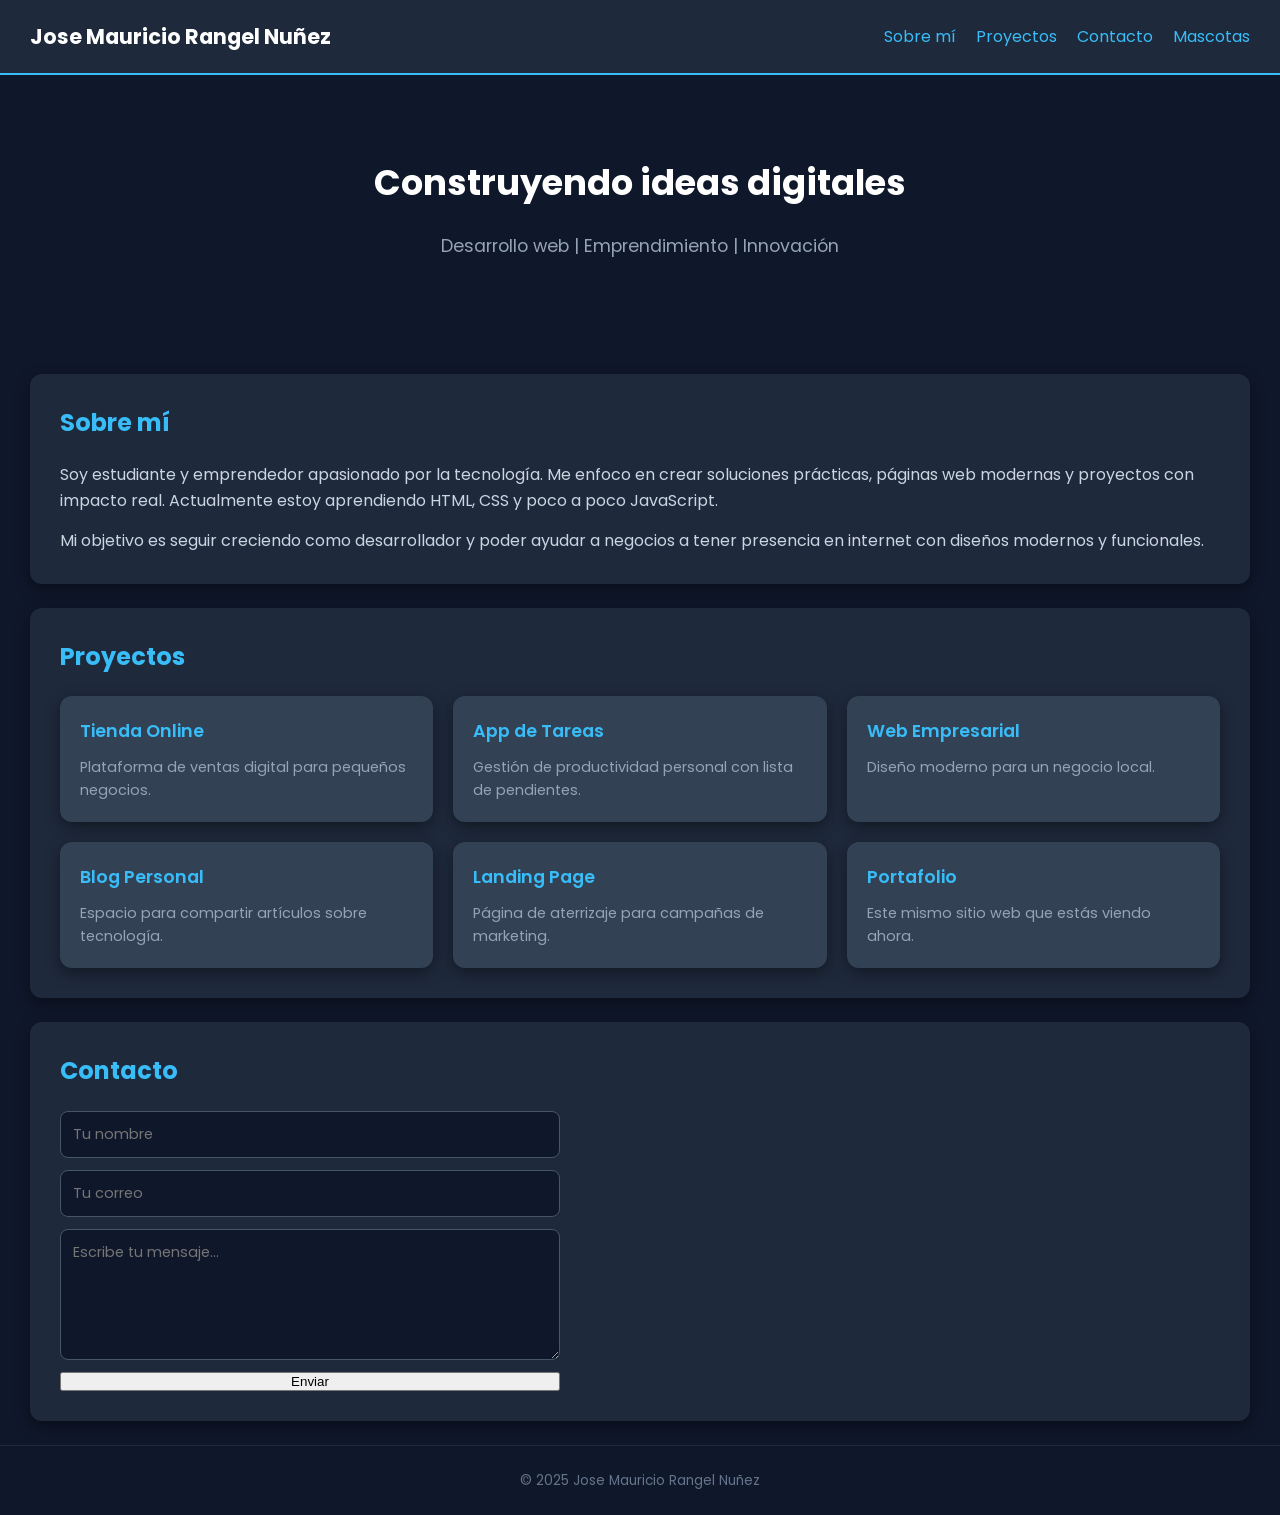
<file: modulo 1/semana1/index.html>
<!DOCTYPE html>
<html lang="es">
<head>
  <meta charset="UTF-8">
  <meta name="viewport" content="width=device-width, initial-scale=1.0">
  <title>Portafolio - Jose Mauricio</title>

  <!-- Fuente de Google Fonts -->
  <link href="https://fonts.googleapis.com/css2?family=Poppins:wght@300;500;700&display=swap" rel="stylesheet">

  <!-- Hoja de estilos -->
  <link rel="stylesheet" href="styles.css">
</head>

<body>

  <!-- HEADER con Flexbox para alinear y distribuir -->
  <header class="header">
    <h1 class="logo">Jose Mauricio Rangel Nuñez</h1>
    <nav>
      <ul class="nav-links">
        <li><a href="#sobre-mi">Sobre mí</a></li>
        <li><a href="#proyectos">Proyectos</a></li>
        <li><a href="#contacto">Contacto</a></li>
        <li><a href="mascotas.html">Mascotas</a></li>
      </ul>
    </nav>
  </header>

  <!-- SECCIÓN HERO -->
  <section class="hero">
    <h2>Construyendo ideas digitales</h2>
    <p>Desarrollo web | Emprendimiento | Innovación</p>
  </section>

  <!-- SECCIÓN SOBRE MÍ -->
  <section id="sobre-mi" class="seccion">
    <h2>Sobre mí</h2>
    <div class="sobre-mi-contenido">
      <p>
        Soy estudiante y emprendedor apasionado por la tecnología.
        Me enfoco en crear soluciones prácticas, páginas web modernas
        y proyectos con impacto real. Actualmente estoy aprendiendo
        HTML, CSS y poco a poco JavaScript.
      </p>
      <p>
        Mi objetivo es seguir creciendo como desarrollador y poder
        ayudar a negocios a tener presencia en internet con diseños
        modernos y funcionales.
      </p>
    </div>
  </section>

  <!-- SECCIÓN PROYECTOS organizada con CSS Grid -->
  <section id="proyectos" class="seccion">
    <h2>Proyectos</h2>
    <!-- Contenedor grid para las tarjetas de proyectos -->
    <div class="grid-proyectos">

      <div class="tarjeta-proyecto">
        <h3><a href="#">Tienda Online</a></h3>
        <p>Plataforma de ventas digital para pequeños negocios.</p>
      </div>

      <div class="tarjeta-proyecto">
        <h3><a href="#">App de Tareas</a></h3>
        <p>Gestión de productividad personal con lista de pendientes.</p>
      </div>

      <div class="tarjeta-proyecto">
        <h3><a href="#">Web Empresarial</a></h3>
        <p>Diseño moderno para un negocio local.</p>
      </div>

      <div class="tarjeta-proyecto">
        <h3><a href="#">Blog Personal</a></h3>
        <p>Espacio para compartir artículos sobre tecnología.</p>
      </div>

      <div class="tarjeta-proyecto">
        <h3><a href="#">Landing Page</a></h3>
        <p>Página de aterrizaje para campañas de marketing.</p>
      </div>

      <div class="tarjeta-proyecto">
        <h3><a href="#">Portafolio</a></h3>
        <p>Este mismo sitio web que estás viendo ahora.</p>
      </div>

    </div>
  </section>

  <!-- SECCIÓN CONTACTO -->
  <section id="contacto" class="seccion">
    <h2>Contacto</h2>
    <form class="formulario">
      <input type="text" placeholder="Tu nombre" required>
      <input type="email" placeholder="Tu correo" required>
      <textarea placeholder="Escribe tu mensaje..." rows="5"></textarea>
      <button type="submit">Enviar</button>
    </form>
  </section>

  <!-- PIE DE PÁGINA -->
  <footer>
    <p>© 2025 Jose Mauricio Rangel Nuñez</p>
  </footer>

</body>
</html>
</file>
<file: modulo 1/semana1/styles.css>
/* ==============================================
   VARIABLES GLOBALES EN :root (TASK 4)
   Definimos colores y tipografía en un solo lugar
   para no repetir valores en todo el CSS
   ============================================== */
:root {
  /* Colores principales */
  --color-fondo: #0f172a;
  --color-fondo-claro: #1e293b;
  --color-fondo-tarjeta: #334155;
  --color-acento: #38bdf8;
  --color-acento-hover: #7dd3fc;
  --color-acento-oscuro: #0ea5e9;
  --color-texto: white;
  --color-texto-claro: #cbd5e1;
  --color-texto-gris: #94a3b8;
  --color-texto-oscuro: #64748b;
  --color-borde: #475569;

  /* Tipografía */
  --fuente-principal: 'Poppins', sans-serif;

  /* Bordes */
  --borde-redondo: 0.75rem;
  --borde-redondo-sm: 0.5rem;

  /* Sombras */
  --sombra-tarjeta: 0 5px 15px rgba(0, 0, 0, 0.4);
  --sombra-imagen: 0 4px 12px rgba(0, 0, 0, 0.5);
}

/* ===========================
   RESET BÁSICO
   =========================== */
* {
  margin: 0;
  padding: 0;
  box-sizing: border-box;
}

html {
  scroll-behavior: smooth;
}

/* ===========================
   ESTILOS GENERALES DEL BODY
   Usamos rem en vez de px para
   que el texto sea responsivo
   =========================== */
body {
  font-family: var(--fuente-principal);
  background-color: var(--color-fondo);
  color: var(--color-texto);
  line-height: 1.6;
  font-size: 1rem;
}

/* ==============================================
   HEADER CON FLEXBOX (TASK 2)
   - display: flex para alinear logo y nav
   - justify-content: space-between los separa
   - align-items: center los centra verticalmente
   ============================================== */
.header {
  display: flex;
  justify-content: space-between;
  align-items: center;
  padding: 1.25rem 1.875rem;
  background-color: var(--color-fondo-claro);
  border-bottom: 2px solid var(--color-acento);
  flex-wrap: wrap;
}

.logo {
  font-size: 1.3rem;
  font-weight: 700;
}

/* ==============================================
   NAVEGACIÓN CON FLEXBOX
   - display: flex pone los links en fila
   - gap: espacio entre cada link
   ============================================== */
.nav-links {
  list-style: none;
  display: flex;
  gap: 1.25rem;
  align-items: center;
  flex-wrap: wrap;
}

/* ===========================
   ENLACES (estilos agrupados)
   =========================== */
a {
  color: var(--color-acento);
  text-decoration: none;
  transition: color 0.3s;
}

a:hover {
  color: var(--color-acento-hover);
}

/* Enlace de volver en mascotas.html */
.enlace-volver {
  font-weight: 500;
  padding: 0.5rem 1rem;
  border: 1px solid var(--color-acento);
  border-radius: var(--borde-redondo-sm);
  transition: background-color 0.3s, color 0.3s;
}

.enlace-volver:hover {
  background-color: var(--color-acento);
  color: var(--color-fondo);
}

/* ==============================================
   BOTONES (estilos agrupados - TASK 4)
   Todos los botones comparten estos estilos base
   ============================================== */
.btn {
  padding: 0.75rem 1.5rem;
  border: none;
  background-color: var(--color-acento);
  color: var(--color-fondo);
  font-family: var(--fuente-principal);
  font-size: 1rem;
  font-weight: 600;
  border-radius: var(--borde-redondo-sm);
  cursor: pointer;
  transition: background-color 0.3s, transform 0.2s;
}

.btn:hover {
  background-color: var(--color-acento-oscuro);
  transform: translateY(-2px);
}

/* Variante de botón para cerrar */
.btn-cerrar {
  background-color: transparent;
  color: var(--color-acento);
  border: 1px solid var(--color-acento);
  font-size: 0.85rem;
  padding: 0.4rem 1rem;
}

.btn-cerrar:hover {
  background-color: var(--color-acento);
  color: var(--color-fondo);
}

/* ===========================
   SECCIÓN HERO
   =========================== */
.hero {
  display: flex;
  flex-direction: column;
  justify-content: center;
  align-items: center;
  text-align: center;
  padding: 5rem 1.25rem;
  background-color: var(--color-fondo);
  gap: 0.625rem;
}

.hero h2 {
  font-size: 2.2rem;
  margin-bottom: 0.625rem;
}

.hero p {
  color: var(--color-texto-gris);
  font-size: 1.1rem;
  margin-bottom: 0.625rem;
}

/* ===========================
   MENSAJE DE BIENVENIDA
   Oculto por defecto, se muestra
   con JavaScript (TASK 5)
   =========================== */
.mensaje-bienvenida {
  display: none;
  background-color: var(--color-fondo-claro);
  border: 1px solid var(--color-acento);
  border-radius: var(--borde-redondo);
  padding: 1.25rem;
  margin: 1.25rem 1.875rem;
  text-align: center;
  animation: aparecer 0.5s ease;
}

/* Clase para mostrar el mensaje con JS */
.mensaje-bienvenida.visible {
  display: block;
}

.mensaje-bienvenida p {
  margin-bottom: 0.625rem;
  font-size: 1.1rem;
}

/* ===========================
   SECCIONES GENERALES
   (estilos agrupados - TASK 4)
   =========================== */
.seccion {
  background-color: var(--color-fondo-claro);
  margin: 1.5rem 1.875rem;
  padding: 1.875rem;
  border-radius: var(--borde-redondo);
  box-shadow: var(--sombra-tarjeta);
}

.seccion h2 {
  margin-bottom: 1.25rem;
  font-size: 1.5rem;
  color: var(--color-acento);
}

.seccion p {
  color: var(--color-texto-claro);
}

/* ===========================
   SOBRE MÍ
   =========================== */
.sobre-mi-contenido {
  display: flex;
  flex-direction: column;
  gap: 0.9375rem;
}

/* Contenido extra oculto por defecto (TASK 5) */
.info-extra {
  display: none;
  margin-top: 1rem;
  padding: 1rem;
  background-color: var(--color-fondo-tarjeta);
  border-radius: var(--borde-redondo-sm);
  animation: aparecer 0.5s ease;
}

.info-extra.visible {
  display: block;
}

#btn-mas-info {
  margin-top: 1rem;
}

/* ==============================================
   PROYECTOS CON CSS GRID
   - 3 columnas en escritorio (TASK 3)
   ============================================== */
.grid-proyectos {
  display: grid;
  grid-template-columns: repeat(3, 1fr);
  gap: 1.25rem;
}

/* ==============================================
   TARJETAS (estilos agrupados - TASK 4)
   Proyectos y mascotas comparten estilos base
   ============================================== */
.tarjeta-proyecto,
.tarjeta-mascota {
  padding: 1.25rem;
  border-radius: var(--borde-redondo);
  box-shadow: var(--sombra-tarjeta);
  transition: transform 0.3s;
}

.tarjeta-proyecto:hover,
.tarjeta-mascota:hover {
  transform: translateY(-5px);
}

/* Estilos específicos de proyectos */
.tarjeta-proyecto {
  background-color: var(--color-fondo-tarjeta);
}

.tarjeta-proyecto h3 {
  margin-bottom: 0.625rem;
}

.tarjeta-proyecto h3 a {
  font-size: 1.1rem;
  font-weight: 600;
}

.tarjeta-proyecto p {
  font-size: 0.9rem;
  color: var(--color-texto-gris);
}

/* Estilos específicos de mascotas */
.tarjeta-mascota {
  background-color: var(--color-fondo-claro);
  text-align: center;
  flex-basis: 17.5rem;
  flex-grow: 0;
}

.tarjeta-mascota h3 {
  margin: 0.75rem 0 0.5rem;
  font-size: 1.2rem;
  color: var(--color-acento);
}

.tarjeta-mascota p {
  color: var(--color-texto-gris);
  font-size: 0.9rem;
}

/* ===========================
   FORMULARIO DE CONTACTO
   =========================== */
.formulario {
  display: flex;
  flex-direction: column;
  max-width: 31.25rem;
}

.formulario input,
.formulario textarea {
  margin-bottom: 0.75rem;
  padding: 0.75rem;
  border: 1px solid var(--color-borde);
  border-radius: var(--borde-redondo-sm);
  background-color: var(--color-fondo);
  color: var(--color-texto);
  font-family: var(--fuente-principal);
  font-size: 0.9rem;
}

.formulario input:focus,
.formulario textarea:focus {
  outline: none;
  border-color: var(--color-acento);
}

/* Mensaje de confirmación del formulario (oculto) */
.mensaje-formulario {
  display: none;
  margin-top: 1rem;
  padding: 0.75rem;
  background-color: var(--color-fondo-tarjeta);
  border-radius: var(--borde-redondo-sm);
  color: #4ade80;
  text-align: center;
  animation: aparecer 0.5s ease;
}

.mensaje-formulario.visible {
  display: block;
}

/* ==============================================
   GALERÍA CON FLEXBOX
   - flex-wrap: wrap para que salten de fila
   ============================================== */
.galeria-flex {
  display: flex;
  flex-wrap: wrap;
  justify-content: center;
  gap: 1.5rem;
  padding: 2.5rem 1.875rem;
}

/* ==============================================
   MOSAICO CON CSS GRID
   - 3 columnas en escritorio
   ============================================== */
.mosaico-grid {
  display: grid;
  grid-template-columns: repeat(3, 1fr);
  gap: 0.9375rem;
  margin-top: 1.25rem;
}

.mosaico-item {
  border-radius: var(--borde-redondo);
  overflow: hidden;
  height: 150px;  /* antes 200px */
  background-color: var(--color-fondo-tarjeta);
  display: flex;
  align-items: center;
  justify-content: center;
}

.item-grande {
  grid-row: span 2;
  height: calc(300px + 0.9375rem);
}


.item-grande {
  grid-row: span 2;
  height: calc(300px + 0.9375rem); 
}
.item-ancho {
  grid-column: span 2;
}

/* ==============================================
   IMÁGENES RESPONSIVAS (TASK 3)
   - max-width: 100% para que no se desborden
   - height: auto para mantener la proporción
   ============================================== */
/* DESPUÉS - corregido */
.mosaico-item img {
  width: 100%;
  height: 100%;
  max-width: 100%;
  object-fit: cover;  
  border-radius: var(--borde-redondo);
  box-shadow: var(--sombra-imagen);
  transition: transform 0.3s;
  display: block;
}

.mosaico-item img:hover {
  transform: scale(1.05);
}

.tarjeta-mascota img {
  max-width: 100%;
  width: 13.75rem;
  height: 12.5rem;
  object-fit: cover;
  border-radius: var(--borde-redondo);
  box-shadow: var(--sombra-imagen);
}

/* ===========================
   PIE DE PÁGINA
   =========================== */
footer {
  display: flex;
  justify-content: center;
  align-items: center;
  padding: 1.5rem;
  color: var(--color-texto-oscuro);
  font-size: 0.85rem;
  border-top: 1px solid var(--color-fondo-claro);
  margin-top: 1.25rem;
}

/* ===========================
   ANIMACIÓN PARA ELEMENTOS
   QUE APARECEN CON JS
   =========================== */
@keyframes aparecer {
  from {
    opacity: 0;
    transform: translateY(-10px);
  }
  to {
    opacity: 1;
    transform: translateY(0);
  }
}

/* ==============================================
   MEDIA QUERIES - DISEÑO RESPONSIVO (TASK 2)
   ============================================== */

/* ---- TABLETS (pantallas medianas, hasta 768px) ---- */
@media (max-width: 768px) {
  /* Header en columna */
  .header {
    flex-direction: column;
    gap: 0.9375rem;
    text-align: center;
  }

  /* Nav centrada */
  .nav-links {
    justify-content: center;
  }

  /* Proyectos a 2 columnas */
  .grid-proyectos {
    grid-template-columns: repeat(2, 1fr);
  }

  /* Mosaico a 3 columnas (se mantiene) */
  .mosaico-grid {
    grid-template-columns: repeat(3, 1fr);
  }

  /* Hero texto más pequeño */
  .hero h2 {
    font-size: 1.8rem;
  }
}

/* ---- MÓVILES (pantallas pequeñas, hasta 480px) ---- */
@media (max-width: 480px) {
  /* Nav en columna */
  .nav-links {
    flex-direction: column;
    gap: 0.625rem;
  }
  
  /* Proyectos a 1 columna */
  .grid-proyectos {
    grid-template-columns: 1fr;
  }

  /* Galería flexbox: tarjetas a ancho completo */
  .tarjeta-mascota {
    flex-basis: 100%;
  }

  /* Mosaico a 2 columnas */
  .mosaico-grid {
    grid-template-columns: repeat(2, 1fr);
  }

  /* Quitar spans del mosaico en móvil */
  .item-grande {
    grid-row: span 1;
  }

  .item-ancho {
    grid-column: span 1;
  }

  /* Textos más pequeños */
  .hero h2 {
    font-size: 1.5rem;
  }

  .hero p {
    font-size: 0.95rem;
  }

  .seccion h2 {
    font-size: 1.25rem;
  }

  /* Secciones con menos margen */
  .seccion {
    margin: 1rem 0.9375rem;
    padding: 1.25rem;
  }

  .galeria-flex {
    padding: 1.25rem 0.9375rem;
  }

  /* Formulario a ancho completo */
  .formulario {
    max-width: 100%;
  }
}
</file>
